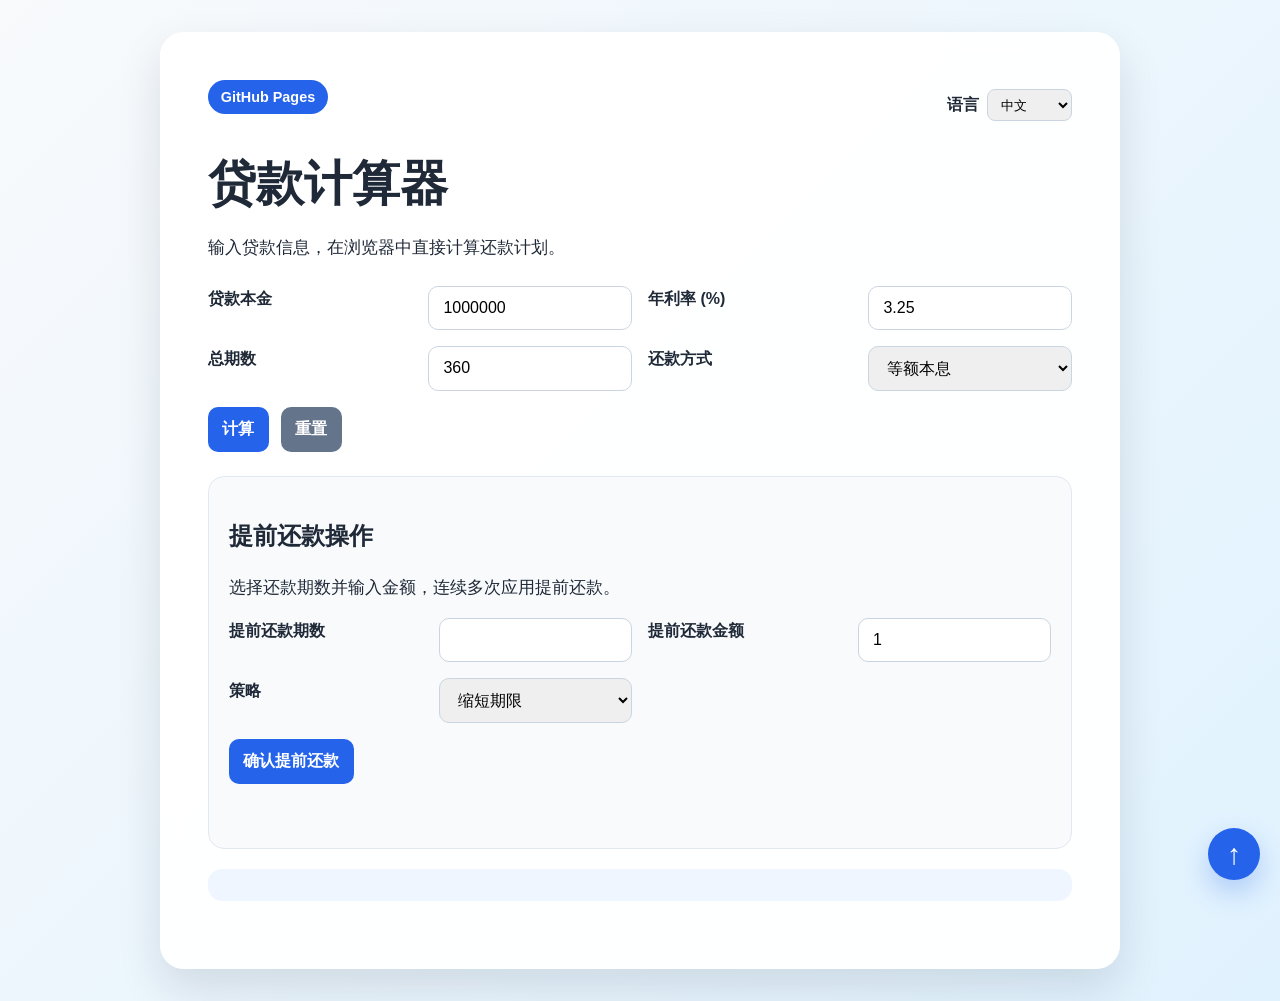
<file: index.html>
<!DOCTYPE html>
<html lang="zh">
  <head>
    <meta charset="UTF-8" />
    <meta name="viewport" content="width=device-width, initial-scale=1.0" />
    <meta name="description" content="A loan calculator that runs on GitHub Pages." />
    <title>Loan Calculator</title>
    <link rel="stylesheet" href="styles.css" />
    <meta name="google-site-verification" content="0qgFzAG2b-m7B3r1bgtxz1-7Zwi0PLeaVPclKngShek" />
  </head>
  <body>
    <main>
      <section class="hero">
        <div class="top-bar">
          <span id="badge" class="badge">GitHub Pages</span>
          <div class="language-switcher">
            <label for="language" id="language-label">Language</label>
            <select id="language" name="language">
              <option value="en">English</option>
              <option value="zh">中文</option>
            </select>
          </div>
        </div>

        <h1 id="page-title">Loan Calculator</h1>
        <p id="page-intro">Enter your loan details and calculate the repayment schedule directly in your browser.</p>

        <form id="loan-form" class="loan-form">
          <label id="principal-label" for="principal">
            Principal
          </label>
          <input id="principal" type="number" name="principal" value="1000000" min="0" step="1000" required />

          <label id="annual-rate-label" for="annualRate">
            Annual rate (%)
          </label>
          <input id="annualRate" type="number" name="annualRate" value="3.25" min="0" step="0.01" required />

          <label id="total-months-label" for="totalMonths">
            Total months
          </label>
          <input id="totalMonths" type="number" name="totalMonths" value="360" min="1" step="1" required />

          <label id="method-label" for="method">
            Repayment method
          </label>
          <select id="method" name="method">
            <option value="equal-interest">Equal principal and interest</option>
            <option value="equal-principal">Equal principal</option>
          </select>

          <div class="form-actions">
            <button id="calculate-button" type="submit">Calculate</button>
            <button id="reset-button" type="button">Reset</button>
          </div>
        </form>

        <section class="prepayment-panel">
          <h2 id="prepayment-title">One-time repayment</h2>
          <p id="prepayment-intro">Choose a repayment month and the amount to apply a one-time repayment.</p>

          <form id="prepayment-form" class="loan-form prepayment-form">
            <label id="prepayment-period-label" for="prepayment-period">Repayment month</label>
            <input id="prepayment-period" type="number" name="prepaymentPeriod" min="1" step="1" required />

            <label id="prepayment-amount-label" for="prepayment-amount">Repayment amount</label>
            <input id="prepayment-amount" type="number" name="prepaymentAmount" value="1" min="1" step="1" required />

            <label id="prepayment-strategy-label" for="prepayment-strategy">Strategy</label>
            <select id="prepayment-strategy" name="prepaymentStrategy">
              <option value="shorten-term">Shorten term</option>
              <option value="reduce-payment">Reduce payment</option>
            </select>

            <div class="form-actions">
              <button id="prepayment-button" type="submit">Confirm repayment</button>
            </div>
            <p id="prepayment-message" class="form-message" aria-live="polite"></p>
          </form>
        </section>

        <div id="summary" class="summary"></div>
        <div id="result" class="result"></div>
      </section>
    </main>

    <button id="scroll-to-top" class="scroll-to-top" type="button" aria-label="Back to top">
      <span aria-hidden="true">↑</span>
    </button>

    <script src="calculator-core.js"></script>
    <script src="calculator-prepayment.js"></script>
    <script src="i18n.js"></script>
    <script src="calculator-ui.js"></script>
  </body>
</html>
</file>
<file: styles.css>
* {
  box-sizing: border-box;
}

body {
  margin: 0;
  font-family: "Segoe UI", Tahoma, Geneva, Verdana, sans-serif;
  line-height: 1.6;
  color: #1f2937;
  background: linear-gradient(135deg, #f8fafc 0%, #e0f2fe 100%);
}

main {
  min-height: 100vh;
  display: flex;
  align-items: center;
  justify-content: center;
  padding: clamp(1rem, 3vw, 2rem);
}

.hero {
  width: min(960px, 100%);
  background: rgba(255, 255, 255, 0.95);
  backdrop-filter: blur(8px);
  border-radius: 24px;
  box-shadow: 0 20px 45px rgba(15, 23, 42, 0.12);
  padding: 3rem;
}

.badge {
  display: inline-block;
  background: #2563eb;
  color: white;
  padding: 0.35rem 0.8rem;
  border-radius: 999px;
  font-size: 0.9rem;
  font-weight: 600;
  margin-bottom: 1rem;
}

h1 {
  font-size: clamp(2rem, 4vw, 3rem);
  margin: 0 0 0.75rem;
}

p {
  font-size: 1.05rem;
  margin: 0 0 1rem;
}

.top-bar {
  display: flex;
  justify-content: space-between;
  align-items: center;
  gap: 1rem;
  margin-bottom: 1rem;
}

.language-switcher {
  display: flex;
  align-items: center;
  gap: 0.5rem;
  font-weight: 600;
}

.language-switcher select {
  padding: 0.4rem 0.6rem;
  border-radius: 8px;
  border: 1px solid #cbd5e1;
}

.loan-form {
  display: grid;
  grid-template-columns: repeat(auto-fit, minmax(180px, 1fr));
  gap: 1rem;
  margin: 1.5rem 0;
}

.loan-form label {
  display: flex;
  flex-direction: column;
  gap: 0.35rem;
  font-weight: 600;
}

.loan-form input,
.loan-form select,
.loan-form button {
  padding: 0.75rem 0.9rem;
  border-radius: 10px;
  border: 1px solid #cbd5e1;
  font-size: 1rem;
}

.form-actions {
  grid-column: 1 / -1;
  display: flex;
  gap: 0.75rem;
  flex-wrap: wrap;
}

.loan-form button {
  background: #2563eb;
  color: white;
  border: none;
  cursor: pointer;
  font-weight: 700;
  align-self: end;
}

#reset-button {
  background: #64748b;
}

.summary {
  margin: 1.25rem 0;
  padding: 1rem;
  border-radius: 14px;
  background: #eff6ff;
}

.results-table {
  width: 100%;
  min-width: 520px;
  border-collapse: collapse;
  margin-top: 1rem;
  table-layout: fixed;
  font-size: 0.95rem;
}

.results-table th:first-child,
.results-table td:first-child {
  width: 56px;
  max-width: 56px;
  min-width: 56px;
  text-align: left;
  padding-right: 0.25rem;
  position: sticky;
  left: 0;
  background: #f8fafc;
  z-index: 1;
}

.table-scroll-wrapper {
  width: 100%;
  max-height: min(50vh, 360px);
  overflow-x: auto;
  overflow-y: auto;
  -webkit-overflow-scrolling: touch;
  border: 1px solid #e2e8f0;
  border-radius: 12px;
}

.results-table th,
.results-table td {
  padding: 0.5rem 0.45rem;
  border-bottom: 1px solid #e2e8f0;
  text-align: left;
  white-space: nowrap;
  letter-spacing: 0.01em;
}

.results-table th {
  position: sticky;
  top: 0;
  background: #f8fafc;
  z-index: 2;
}

.highlight-row {
  background: #fef3c7;
}

.schedule-groups {
  display: grid;
  gap: 1rem;
}

.schedule-section summary {
  cursor: pointer;
  font-weight: 700;
  margin-bottom: 0.75rem;
}

.form-message {
  margin: 0.5rem 0 0;
  min-height: 1.25rem;
  color: #2563eb;
}

.form-message.error {
  color: #dc2626;
}

.prepayment-panel {
  margin-top: 1.5rem;
  padding: 1.25rem;
  border-radius: 16px;
  background: #f8fafc;
  border: 1px solid #e2e8f0;
  position: sticky;
  top: 1rem;
  z-index: 20;
}

.prepayment-form {
  margin: 1rem 0 0;
}

.scroll-to-top {
  position: fixed;
  right: 1.25rem;
  bottom: 1.25rem;
  width: 52px;
  height: 52px;
  border: none;
  border-radius: 50%;
  background: #2563eb;
  color: white;
  box-shadow: 0 12px 28px rgba(37, 99, 235, 0.28);
  display: flex;
  align-items: center;
  justify-content: center;
  font-size: 1.8rem;
  line-height: 1;
  cursor: pointer;
  z-index: 1000;
  transition: transform 0.2s ease, box-shadow 0.2s ease;
}

.scroll-to-top:hover,
.scroll-to-top:focus-visible {
  transform: translateY(-2px);
  box-shadow: 0 16px 30px rgba(37, 99, 235, 0.35);
}

@media (max-width: 640px) {
  .hero {
    padding: 1.25rem;
    border-radius: 16px;
  }

  .top-bar {
    flex-direction: column;
    align-items: flex-start;
  }

  .language-switcher {
    width: 100%;
    justify-content: space-between;
  }

  .language-switcher select {
    flex: 1;
  }

  .loan-form {
    grid-template-columns: 1fr;
  }

  .form-actions {
    flex-direction: column;
  }

  .form-actions button {
    width: 100%;
  }

  .prepayment-panel {
    position: static;
    top: auto;
    z-index: auto;
    padding: 1rem;
  }

  .scroll-to-top {
    right: 0.9rem;
    bottom: 0.9rem;
    width: 48px;
    height: 48px;
    font-size: 1.6rem;
  }

  .results-table {
    min-width: 480px;
    font-size: 0.82rem;
  }

  .results-table th:first-child,
  .results-table td:first-child {
    width: 48px;
    max-width: 48px;
    min-width: 48px;
    text-align: left;
    padding-right: 0.2rem;
    position: sticky;
    left: 0;
    background: #f8fafc;
    z-index: 1;
  }

  .results-table th,
  .results-table td {
    padding: 0.45rem 0.35rem;
  }
}
</file>
